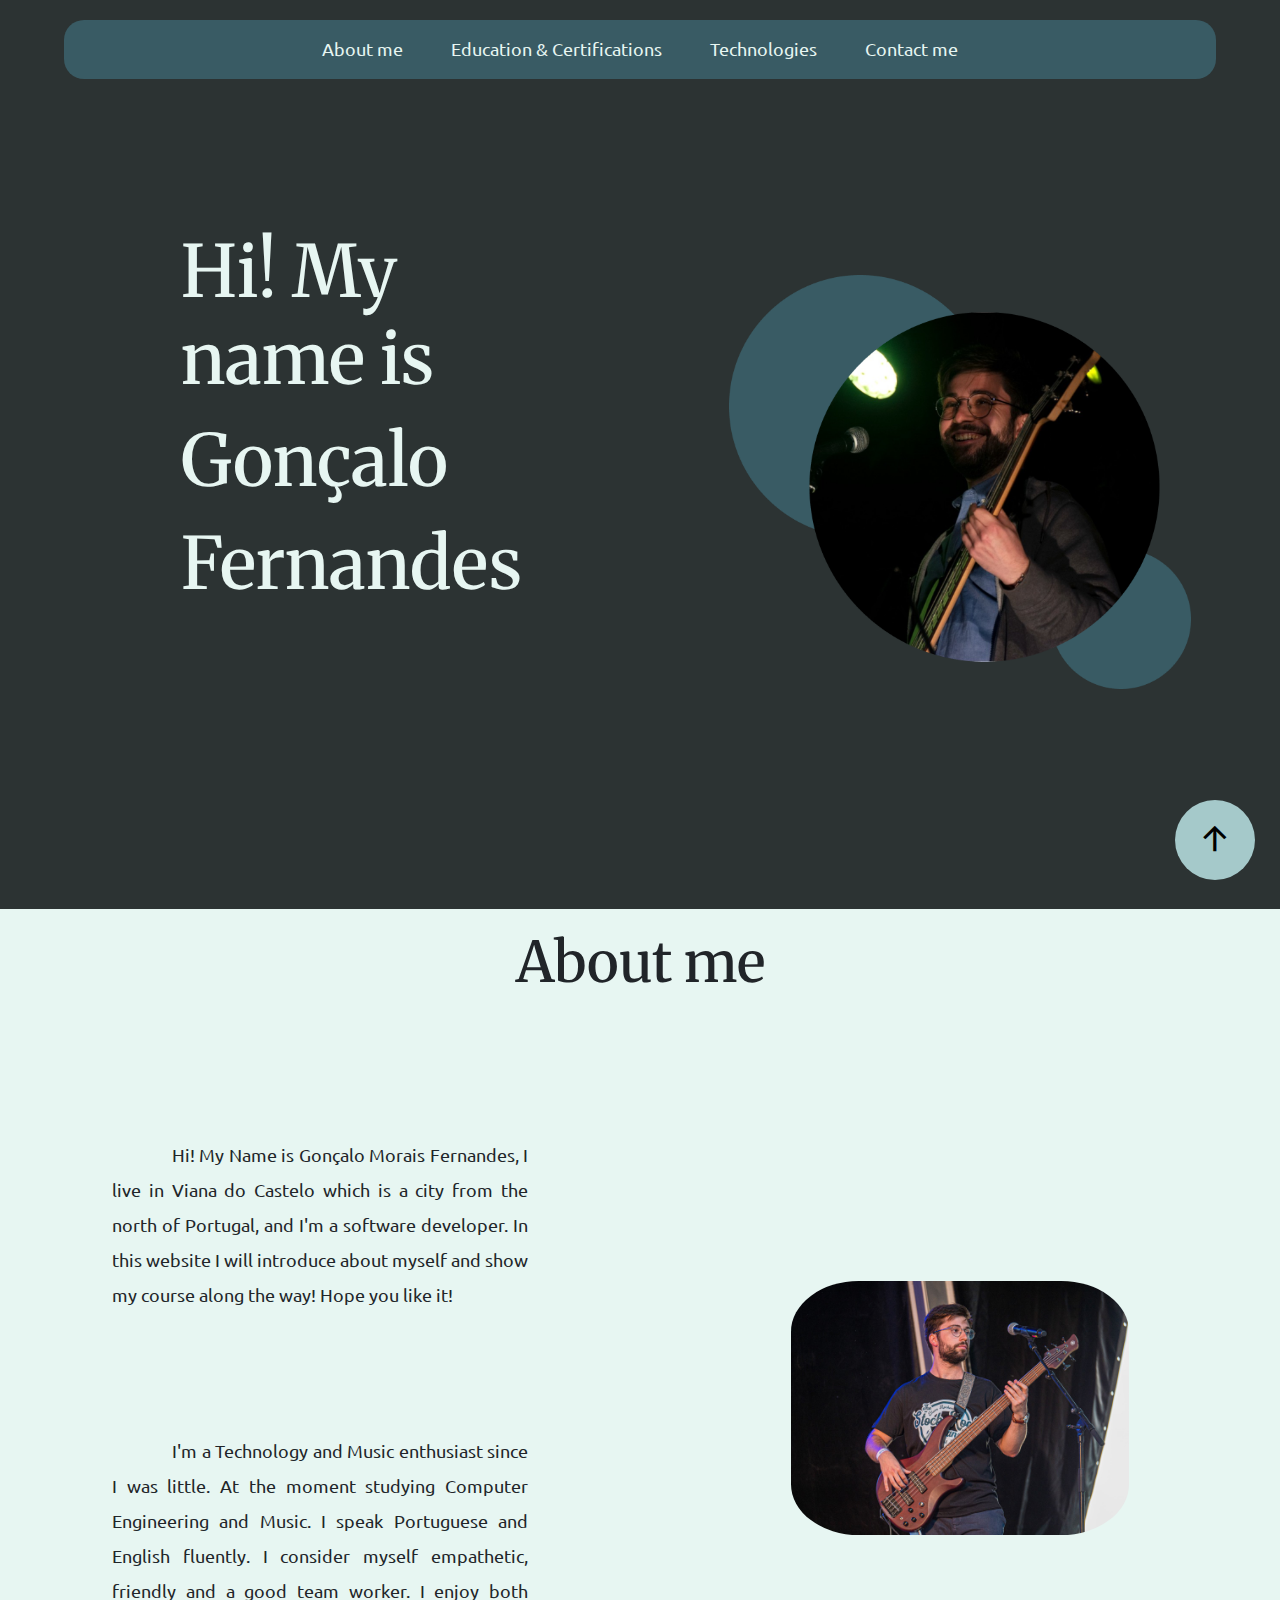
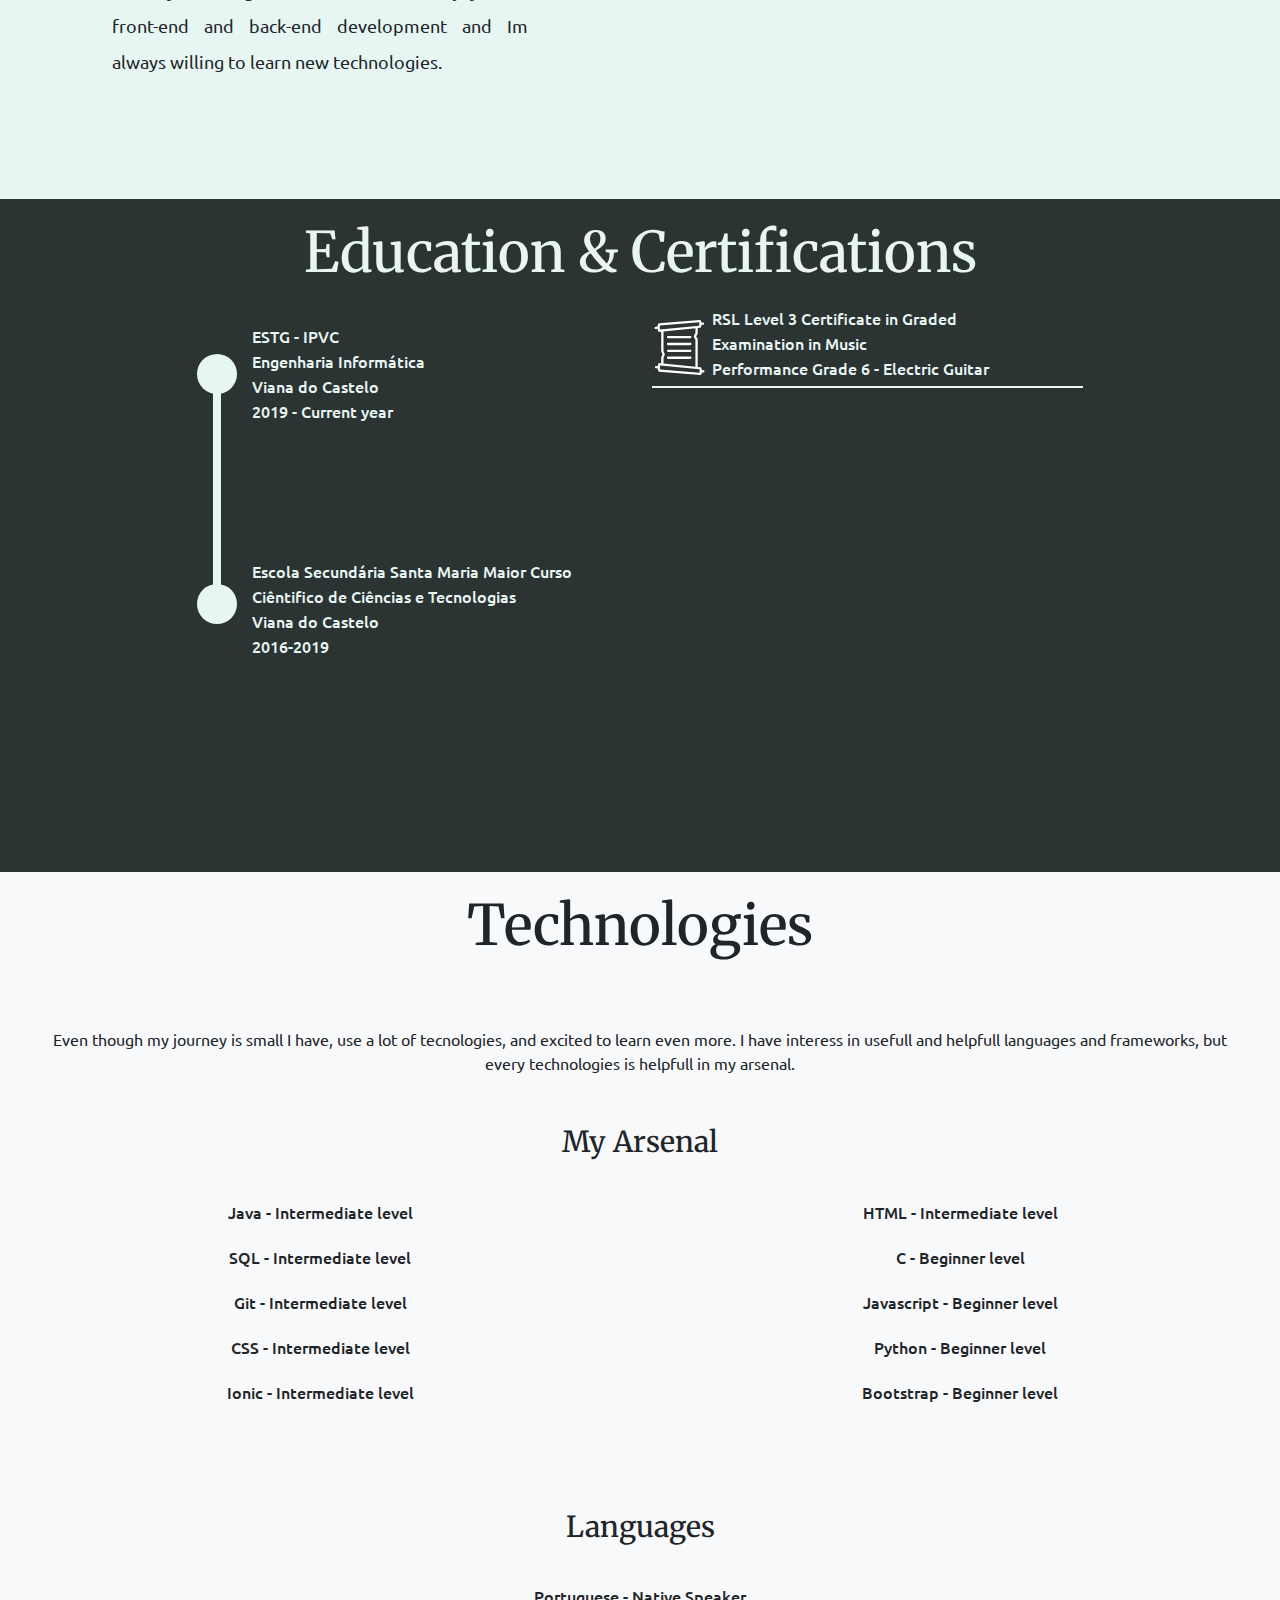
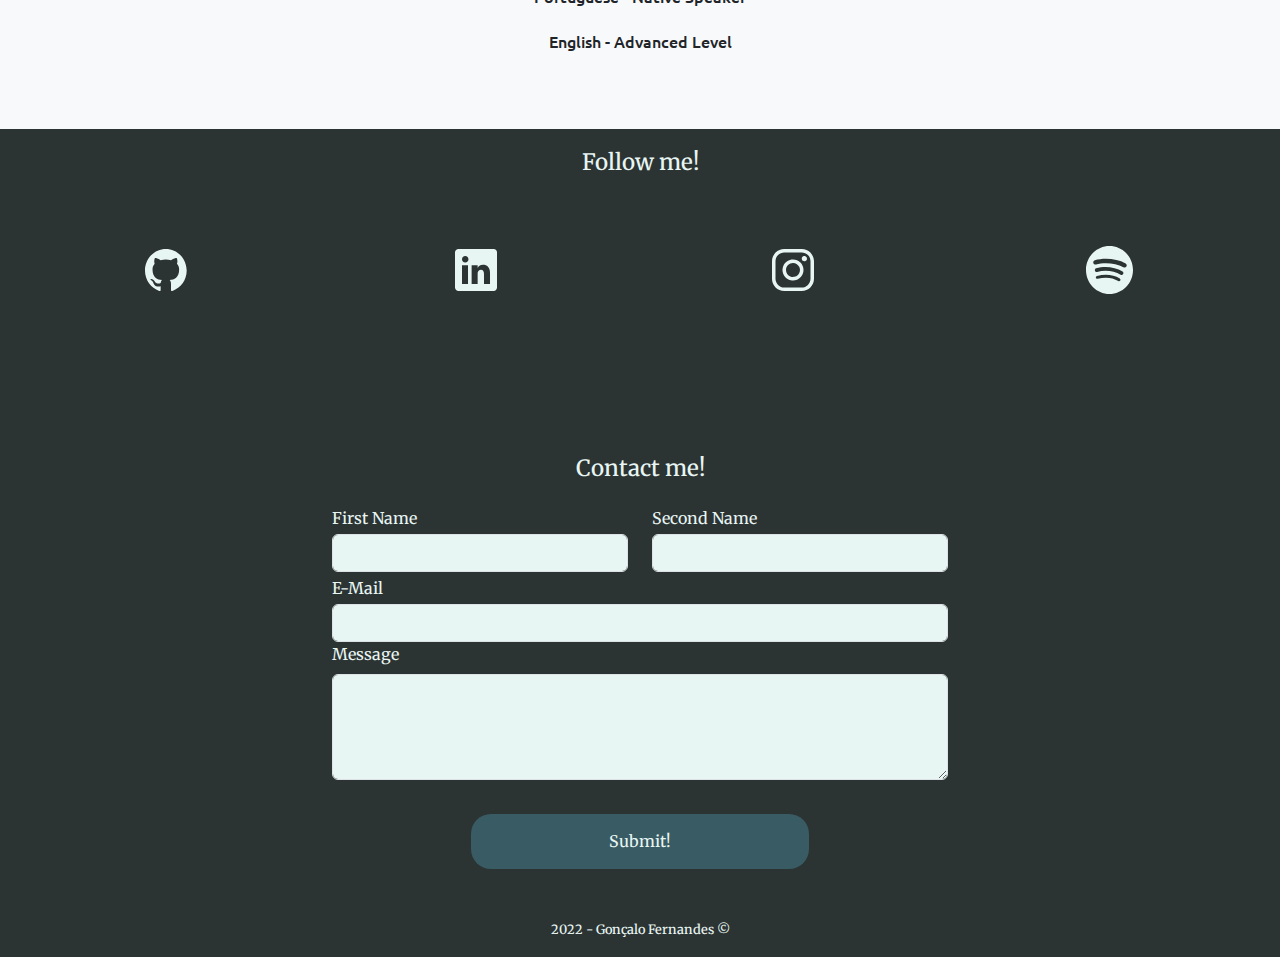
<file: index.html>
<!DOCTYPE html>
<html lang="en">
  <head>
    <meta charset="UTF-8" />
    <meta name="viewport" content="width=device-width, initial-scale=1.0" />

    <title>Gonçalo's Nest</title>
    <link
      rel="stylesheet"
      href="https://cdn.jsdelivr.net/npm/bootstrap@5.2.2/dist/css/bootstrap.min.css"
      crossorigin="anonymous"
    />
    <link rel="icon" href="./assets/icons/free-computer.svg" />
    <link rel="stylesheet" href="main.css" />
    <link rel="preconnect" href="https://fonts.googleapis.com" />
    <link rel="preconnect" href="https://fonts.gstatic.com" crossorigin />
    <link
      href="https://fonts.googleapis.com/css2?family=Merriweather&display=swap"
      rel="stylesheet"
    />
    <link
      rel="stylesheet"
      href="https://cdnjs.cloudflare.com/ajax/libs/animate.css/4.1.1/animate.min.css"
    />
    <script src="./script.js"></script>
    <script
      src="https://cdn.jsdelivr.net/npm/@popperjs/core@2.11.6/dist/umd/popper.min.js"
      integrity="sha384-oBqDVmMz9ATKxIep9tiCxS/Z9fNfEXiDAYTujMAeBAsjFuCZSmKbSSUnQlmh/jp3"
      crossorigin="anonymous"
    ></script>
    <script
      src="https://cdn.jsdelivr.net/npm/bootstrap@5.2.2/dist/js/bootstrap.min.js"
      integrity="sha384-IDwe1+LCz02ROU9k972gdyvl+AESN10+x7tBKgc9I5HFtuNz0wWnPclzo6p9vxnk"
      crossorigin="anonymous"
    ></script>
  </head>
  <header>
    <!-- Navbar -->
    <nav id="topOfPage" class="navbar navbar-expand-lg">
      <div class="container-fluid">
        <button
          class="navbar-toggler"
          type="button"
          data-bs-toggle="collapse"
          data-bs-target="#navbarNavAltMarkup"
          aria-controls="navbarNavAltMarkup"
          aria-expanded="false"
          aria-label="Toggle navigation"
        >
          <img
            class="p-0 m-0"
            id="sidebar-menu-icon"
            src="./assets/icons/menu.svg"
            alt=""
          />
        </button>
        <div class="navbar-collapse collapse" id="navbarNavAltMarkup">
          <div class="navbar-nav text-center">
            <a onclick="scrollToAboutMe()" class="nav-item nav-link"
              >About me</a
            >
            <a
              onclick="scrollToEducationCertifications()"
              class="nav-item nav-link"
              >Education & Certifications</a
            >
            <a onclick="scrollToTech()" class="nav-item nav-link"
              >Technologies</a
            >
            <a onclick="scrollToContacts()" class="nav-item nav-link"
              >Contact me</a
            >
          </div>
        </div>
      </div>
    </nav>
  </header>

  <body>
    <!-- First Section Page -->
    <div id="first-section-page" class="container-fluid">
      <div class="row">
        <div class="col-sm-12 col-lg-6">
          <h1
            class="animate__animated animate__fadeInUp"
            id="first-section-page-h1"
          >
            <p>Hi! My name is</p>
            <p>Gonçalo</p>
            <p>Fernandes</p>
          </h1>
        </div>
        <div
          class="animate__animated animate__fadeIn col-sm-12 col-lg-6 d-flex align-items-center justify-content-center"
        >
          <img
            id="me-and-eclipses"
            src="assets/images/Me.png"
            alt="goncalosImage"
          />
        </div>
      </div>
    </div>

    <div id="toTop">
      <button onclick="scrollToTop()" id="go-up-button">↑</button>
    </div>

    <!-- Second section page -->
    <div id="second-section-page" class="container-fluid">
      <div class="row">
        <h1 class="text-center col-sm-12 col-lg-12 title-of-page-black">About me</h1>
        <div id="about-me-text" class="col-sm-12 col-lg-6">
          <p>
            <span class="tab"></span>Hi! My Name is Gonçalo Morais Fernandes, I
            live in Viana do Castelo which is a city from the north of
            Portugal, and I'm a software developer. In this website I will
            introduce about myself and show my course along the way! Hope you
            like it!
          </p>

          <p>
            <span class="tab"></span>I'm a Technology and Music enthusiast since
            I was little. At the moment studying Computer Engineering and Music.
            I speak Portuguese and English fluently. I consider myself
            empathetic, friendly and a good team worker. I enjoy both front-end
            and back-end development and Im always willing to learn new
            technologies.
          </p>
        </div>
        <div
          class="col-sm-12 col-lg-6 d-flex align-items-center justify-content-center"
        >
          <img id="about-me-image" src="assets/images/Me-2.jpeg" alt="" />
        </div>
      </div>
    </div>

    <!-- Third Section of the page -->
    <div id="third-section-page" class="d-flex container-fluid">
      <div class="row">
        <h1 class="mt-80 text-center col-sm-12 title-of-page">
          Education & Certifications
        </h1>
        <div
          id="third-page-subtitles"
          class="col-sm-12 col-lg-6 d-flex align-items-center"
        >
          <div class="container">
            <div class="row my-5">
              <div class="d-flex col-sm-12 col-md-6 col-lg-6 timeline">
                <div class="lineNdot">
                  <div class="rounded-circle dot"></div>
                  <div class="line"></div>
                  <div class="rounded-circle dot"></div>
                </div>

                <div class="col-sm-6 col-lg-6 milestones">
                  <div class="milestone">
                    <h1>ESTG - IPVC</h1>
                    <h1>Engenharia Informática</h1>
                    <h1>Viana do Castelo</h1>
                    <h1>2019 - Current year</h1>
                  </div>
                  <div class="milestone">
                    <h1>
                      Escola Secundária Santa Maria Maior Curso Ciêntifico de
                      Ciências e Tecnologias
                    </h1>
                    <h1>Viana do Castelo</h1>
                    <h1>2016-2019</h1>
                  </div>
                </div>
              </div>
            </div>
          </div>
        </div>
        <div class="col-sm-12 col-md-6 col-lg-6">
          <div class="certifications">
            <div class="d-flex certification">
              <img src="assets/icons/certifcation-icon.svg" alt="Papyrus" />
              <div class="certifcation-text">
                <h1>RSL Level 3 Certificate in Graded</h1>
                <h1>Examination in Music</h1>
                <h1>Performance Grade 6 - Electric Guitar</h1>
              </div>
            </div>
          </div>
        </div>
      </div>
    </div>

    <!--Fourth Section of the Page -->
    <div
      id="fourth-section-page"
      class="animate__animated animate__fadeIn container-fluid bg-light"
    >
      <div class="row">
        <h1 class="col-sm-12 pt-25 mb-5 text-center title-of-page-black">
          Technologies
        </h1>
        <div id="tech-text" class="col-lg-12 col-sm-12 text-center">
          Even though my journey is small I have, use a lot of tecnologies, and
          excited to learn even more. I have interess in usefull and helpfull
          languages and frameworks, but every technologies is helpfull in
          my arsenal.
        </div>
        <h1 class="d-flex align-items-center justify-content-center sub-title">
          My Arsenal
        </h1>
        <div class="container-fluid">
          <div class="row">
            <div class="d-flex flex-column col-sm-6 align-items-center arsenal">
              <h1>Java - Intermediate level</h1>
              <h1>SQL - Intermediate level</h1>
              <h1>Git - Intermediate level</h1>
              <h1>CSS - Intermediate level</h1>
              <h1>Ionic - Intermediate level</h1>
            </div>
            <div class="d-flex flex-column col-sm-6 align-items-center arsenal">
              <h1>HTML - Intermediate level</h1>
              <h1>C - Beginner level</h1>
              <h1>Javascript - Beginner level</h1>
              <h1>Python - Beginner level</h1>
              <h1>Bootstrap - Beginner level</h1>
            </div>
            <h1 class="col-sm-12 text-center sub-title">Languages</h1>
            <div
              class="d-flex flex-column col-sm-12 align-items-center arsenal"
            >
              <h1 class="px-5">Portuguese - Native Speaker</h1>
              <h1 class="px-5">English - Advanced Level</h1>
            </div>
          </div>
        </div>
      </div>
    </div>

    <!--Footer  of the Page -->

    <footer>
      <div class="animate__animated animate__fadeIn container-fluid">
        <h1 class="text-center">Follow me!</h1>
        <div class="d-flex text-center">
          <div class="contact">
            <a href="https://github.com/goncalomf">
              <img
                src="assets/icons/social-media/free-github.svg"
                alt="github-icon"
              />
              <h1>GitHub</h1>
            </a>
          </div>
          <div class="contact">
            <a
              href="https://www.linkedin.com/in/gon%C3%A7alo-fernandes-32212b240/"
            >
              <img
                src="assets/icons/social-media/free-linkedin.svg"
                alt="linked-in-icon"
              />
              <h1>Linked-In</h1>
            </a>
          </div>
          <div class="contact">
            <a href="https://www.instagram.com/goncalo.m.f.01/">
              <img
                src="assets/icons/social-media/free-instagram.svg"
                alt="instagram-icon"
              />
              <h1>Instagram</h1>
            </a>
          </div>
          <div class="contact">
            <a
              href="https://open.spotify.com/user/l498g1816og653t2jf4tkvi9w?si=25783a7901e24334"
            >
              <img
                src="assets/icons/social-media/free-spotify.svg"
                alt="spotify-icon"
              />
              <h1>Spotify</h1>
            </a>
          </div>
        </div>
      </div>
      <div id="form-section" class="d-flex container-fluid w-50">
        <form id="contactmeform" class="row">
          <h1 class="text-center">Contact me!</h1>
          <div class="col-sm-12 col-lg-6 d-flex flex-column">
            <label for="inputsecondname" class="py-1">First Name</label>
            <input
              type="text"
              class="form-control justify-content-center align-items-center input"
              id="input-first-name"
            />
          </div>
          <div class="col-sm-12 col-lg-6 d-flex flex-column">
            <label for="inputsecondname" class="py-1">Second Name</label>
            <input
              type="text"
              class="form-control justify-content-center align-items-center input"
              id="input-second-name"
            />
          </div>
          <div class="col-sm-12 col-lg-12 d-flex flex-column">
            <label for="inputemail" class="py-1">E-Mail</label>
            <input
              type="email"
              class="form-control justify-content-center align-items-center input"
              id="input-email"
            />
          </div>
          <div class="col-sm-12 col-lg-12 d-flex flex-column">
            <label for="exampleFormControlTextarea1" class="form-label py-auto"
              >Message</label
            >
            <textarea
              class="form-control py-1 justify-content-center align-items-center"
              id="input-message"
              rows="4"
            ></textarea>
          </div>
          <div
            class="col-sm-12 col-lg-12 d-flex justify-content-center align-items-center"
          >
            <button
              id="submit-button"
              type="button"
              class="submitButton my-5 mx-auto"
              onclick="submitForm()"
            >
              <p class="m-0">Submit!</p>
            </button>
          </div>
        </form>
      </div>
      <h1 class="col-sm-12 text-center copyright-text">2022 - Gonçalo Fernandes © </h1>
    </footer>
  </body>
</html>
</file>
<file: main.css>
@import url("https://fonts.googleapis.com/css2?family=Nunito+Sans:wght@300;400&family=Raleway:ital,wght@1,800&display=swap");
@import url("https://fonts.googleapis.com/css2?family=Ubuntu&display=swap");

/* Some color variables */

:root {
  --primary: #2C3333;
  --secondary: #395B64;
  --tertiary: #E7F6F2;
  --quarternary: #A5C9CA;
}

::-webkit-scrollbar {
  width: 10px;
}

::-webkit-scrollbar-track {
  background: var(--secondary);
  border-radius: 25px;
}

::-webkit-scrollbar-thumb {
  background-color: var(--quarternary);
  border-radius: 25px;
}

::-webkit-scrollbar-thumb:hover {
  background: #a5c9caa3;
}

/* Font & Background color Definition */

body {
  font-family: Merriweather;
  background-color: var(--primary);
}

.tab {
  display: inline-block;
  margin-left: 60px;
}

button:focus {
  outline: none;
}

/* Go to the Top button */

#toTop {
  position: fixed;
  bottom: 20px;
  right: 0;
  margin-top: 10px;
  z-index: 999;
}

#toTop button {
  font-size: 2.5rem;
}

#go-up-button {
  background-color: var(--quarternary);
  border-radius: 100%;
  border: none;
  width: 80px;
  height: 80px;
  text-align: center;
  margin-right: 25px;
  cursor: pointer;
}

#go-up-button:hover {
  background-color: rgba(165, 201, 202, 0.85);
  transition: all 0.5s ease-in-out;
}

/* NavBar  MUDAR COR LIGHT*/

nav {
  border-radius: 20px;
  padding: 15px;
  margin: 20px auto;
  width: 90%;
  background-color: var(--secondary);
}

nav button img {
  height: 40px;
  width: 40px;
}

#navbarNavAltMarkup {
  justify-content: space-around;
}

#navbarNavAltMarkup > div > a {
  text-decoration: none;
  color: var(--tertiary);
  font-size: 1.1rem;
  cursor: pointer;
  font-family: "Ubuntu", sans-serif;
  border-bottom: 1px solid transparent;
  margin: 0px 16px;
}

#navbarNavAltMarkup > div > a:hover {
  color: #e7f6f2be;
  border-color: #e7f6f2be;
  transition: all 0.5s ease-in-out;
}

/* First Section Page */

#first-section-page-h1 {
  color: var(--tertiary);
  width: 45%;
  font-size: 450%;
  margin: 130px auto;
  height: 550px;
}

/* Image First Section Page */

#me-and-eclipses {
  width: 75%;
  margin-bottom: 45px;
}

/* Second Section Page */

#second-section-page{
  background-color: var(--tertiary);
}

.title-of-page {
  font-size: 3.5rem;
  margin: 20px 0px;
  color: var(--tertiary);
}

.title-of-page-black {
  font-size: 3.5rem;
  margin: 20px 0px;
}

#about-me-text {
  font-family: "Ubuntu", sans-serif;
  font-size: 1.1rem;
  line-height: 2;
  text-justify: inter-word;
  text-align: justify;
}

#about-me-text p {
  margin: 120px 100px;
}

#about-me-image {
  border-radius: 20%;
  width: 55%;
}

/*Third Section of the Page*/

.timeline {
  margin-left: 40%;
}

.line {
  width: 8px;
  height: 200px;
  margin: -5px 16px;
  background-color: var(--tertiary);
}

.dot {
  width: 40px;
  height: 40px;
  border-radius: 100%;
  background-color: var(--tertiary);
}

.milestones {
  transform: translateY(-30px);
  margin-left: 15px;
}

.milestone {
  margin-bottom: 135px;
  color: var(--tertiary);
}

.milestone h1 {
  font-family: "Ubuntu", sans-serif;
  font-size: 1rem;
  width: 330px;
  line-height: 25px;
  margin: 0%;
  color: var(--tertiary);
}

.certification img {
  padding-right: 5px;
  padding-top: 8px;
}

.certification {
  border-bottom: var(--tertiary) solid 2px;
  padding-bottom: 5px;
  margin-bottom: 55px;
  width: 50%;
}

.certification .certifcation-text h1 {
  font-family: "Ubuntu", sans-serif;
  font-size: 1rem;
  width: 330px;
  line-height: 25px;
  margin: 0px;
  color: var(--tertiary);
}

/* Fourth Section of the Page */

#fourth-section-page {
  height: 100%;
}

#fourth-section-page-title {
  padding: 20px 0px;
}

#tech-text {
  font-family: "Ubuntu", sans-serif;
  font-size: 1rem;
  text-decoration: none;
  padding: 20px 40px;
  text-align: justify;
}

.sub-title {
  font-size: 1.8rem;
  margin: 30px 0px;
}

.arsenal {
  font-family: "Ubuntu", sans-serif;
  display: flex;
  justify-content: center;
  align-items: center;
  margin-bottom: 65px;
}

.arsenal h1 {
  font-size: 1rem;
  margin: 0px;
  line-height: 45px;
}

/*Footer*/

footer h1 {
  font-size: 1.4rem;
  margin: 20px 0px;
}

.contact a {
  text-decoration: none;
}

.contact a h1 {
  font-family: "Ubuntu", sans-serif;
  font-size: 1rem;
  color: transparent;
}

.contact:hover img {
  animation-name: slideUp;
  animation-duration: 2s;
  -webkit-animation: slideUp 1s forwards;
}

.contact:hover a h1 {
  color: var(--tertiary);
  transition: all 0.5s ease-in-out;
}

.contact a h1:hover {
  filter: brightness(80%);
  text-decoration: none;
  transition: all 0.5s ease-in-out;
}

footer {
  color: var(--tertiary);
}

.contact img {
  width: 15%;
  margin-top: 50px;
  animation-name: slideDown;
  animation-duration: 2s;
  -webkit-animation: slideDown 2s forwards;
}

.contact img:hover {
  filter: brightness(80%);
  transition: all 0.5s ease-in-out;
}

.submitButton {
  width: 55%;
  height: 45%;
  border-radius: 20px;
  text-decoration: none;
  border: none;
  cursor: pointer;
  background-color: var(--secondary);
  color: var(--tertiary);
}

.submitButton:hover {
  filter: brightness(80%);
  transition: all 0.5s ease-in-out;
}

.form-control {
  background-color: var(--tertiary);
}

.form-control:focus {
  background-color: var(--tertiary);
  border: none;
}

#form-section {
  margin-top: 8%;
}

.copyright-text {
  font-size: 0.8rem;
}

@keyframes slideUp {
  from {
    transform: translateY(0%);
  }

  to {
    transform: translateY(-100%);
  }
}

@keyframes slideDown {
  from {
    transform: translateY(-100%);
  }

  to {
    transform: translateY(0%);
  }
}

@media (max-width: 1399.98px) {
  .timeline {
    margin-left: 30%;
    padding: 0px 0px;
  }
  .certification {
    width: 70%;
  }
}

@media (max-width: 1199.98px) {
  #about-me-text p {
    font-size: 1rem;
    margin: 125px 40px;
  }

  #about-me-text p span {
    margin-left: 35px;
  }

  #about-me-image {
    margin: 20px 0px;
    width: 90%;
  }
}

@media (max-width: 991.98px) {
  .timeline {
    margin-left: 30%;
    padding: 0px 0px;
  }

  .certification {
    width: 100%;
    margin-left: 60%;
  }

  .certification img {
    width: 20%;
  }

  .certification .certifcation-text h1 {
    font-size: 1rem;
    width: 155%;
  }

  .contact img {
    width: 25%;
  }

}

@media (max-width: 767.98px) {
  #about-me-image {
    width: 65%;
    margin: 35px 0px;
  }

  #about-me-text p {
    font-size: 1rem;
  }

  .timeline {
    margin: 20px 0px;
    padding: 0px 125px;
  }

  .certification {
    width: 55%;
    margin-left: 135px;
  }

  .milestones .milestone h1 {
    font-size: 0.8rem;
    width: 170%;
  }

  .certification .certifcation-text h1 {
    font-size: 0.8rem;
    width: 100%;
  }
}



@media (max-width: 575.98px) {
  #first-section-page-h1 {
    height: 30%;
    font-size: 2.5rem;
    margin: 35px 55px;
  }

  .title-of-page {
    font-size: 2rem;
  }

  .title-of-page-black {
    font-size: 2rem;
  }

  #about-me-text p {
    font-size: 0.8rem;
    margin: 20px 20px;
  }

  #about-me-text p span {
    margin-left: 30px;
  }

  #about-me-image {
    margin: 20px 0px;
    width: 75%;
  }

  .timeline {
    margin: 20px 0px;
    padding: 0px 30px;
    height: 380px;
  }

  .dot {
    height: 30px;
    width: 30px;
  }

  .line {
    width: 6px;
    margin: -5px 12px;
  }

  .milestone {
    margin-bottom: 115px;
  }

  .milestones .milestone h1 {
    font-size: 0.8rem;
    width: 100%;
  }

  .certification {
    width: 100%;
    margin-left: 5px;
  }

  .certification .certifcation-text h1 {
    font-size: 0.8rem;
    width: 100%;
  }

  #tech-text {
    font-size: 0.8rem;
  }

  .arsenal h1 {
    font-size: 0.8rem;
    height: 15%;
  }

  .contact img {
    width: 40%;
  }

  .input {
    height: 40%;
    width: 100%;
    font-size: 0.5rem;
  }

  #input-message {
    width: 100%;
    font-size: 0.5rem;
  }

  #submit-button {
    height: 30%;
    font-size: 0.7rem;
  }

  #go-up-button {
    width: 60px;
    height: 60px;
    font-size: 0.6rem;
    margin: 0px;
  }

  #toTop {
    margin-right: 10px;
  }

  #toTop button {
    font-size: 1.4rem;
    margin-left: 10px;
  }
}
</file>
